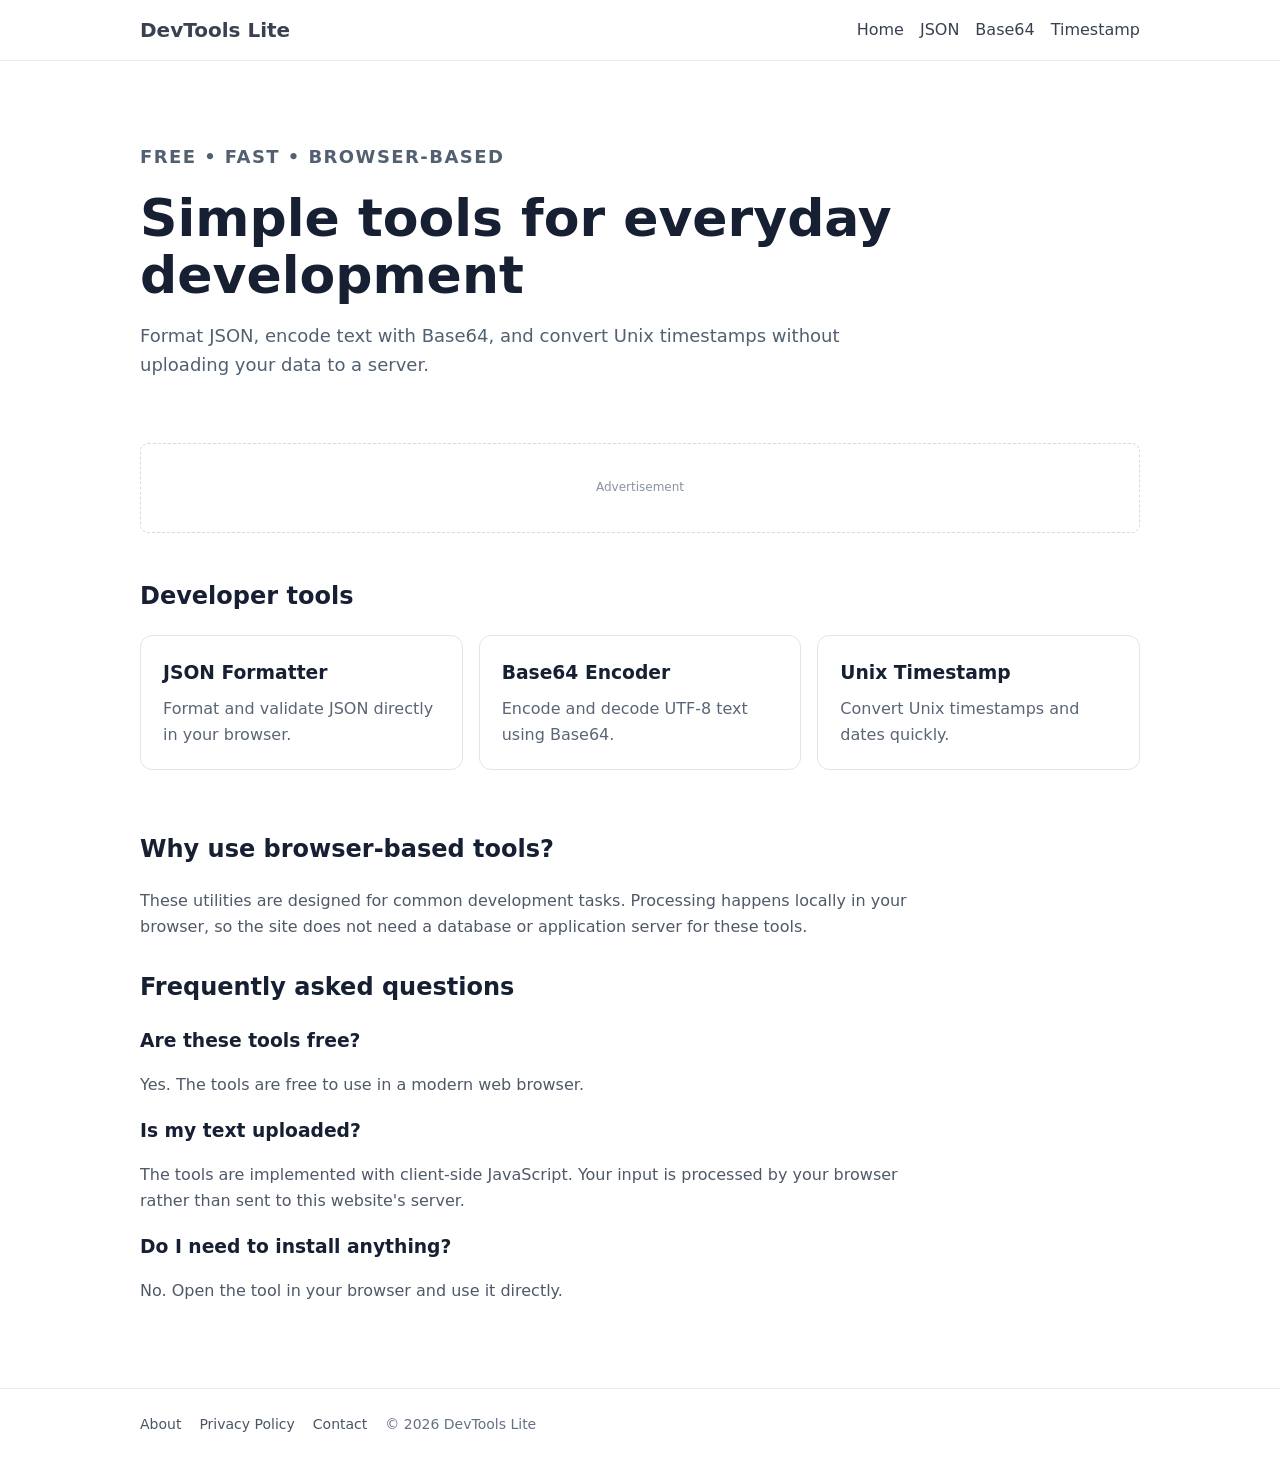
<file: index.html>
<!doctype html>
<html lang="en">
<head>
  <meta charset="utf-8">
  <meta name="viewport" content="width=device-width,initial-scale=1">
  <meta name="description" content="Free, fast browser-based developer tools for JSON, Base64, and Unix timestamps.">
  <meta name="google-adsense-account" content="ca-pub-3141617309088348">
  <meta name="robots" content="index,follow">
  <title>DevTools Lite — Free Developer Tools</title>
  <link rel="stylesheet" href="style.css">
  <script async src="https://pagead2.googlesyndication.com/pagead/js/adsbygoogle.js?client=ca-pub-3141617309088348" crossorigin="anonymous"></script>
</head>
<body>
<header class="site-header">
  <div class="wrap nav">
    <a class="brand" href="index.html">DevTools Lite</a>
    <nav aria-label="Main navigation">
      <a href="index.html">Home</a><a href="tools/json-formatter.html">JSON</a>
      <a href="tools/base64.html">Base64</a><a href="tools/timestamp.html">Timestamp</a>
    </nav>
  </div>
</header>
<main class="wrap">
  <section class="hero">
    <p class="eyebrow">Free • Fast • Browser-based</p>
    <h1>Simple tools for everyday development</h1>
    <p>Format JSON, encode text with Base64, and convert Unix timestamps without uploading your data to a server.</p>
  </section>

  <div class="ad-slot" aria-label="Advertisement"><span>Advertisement</span></div>

  <section>
    <h2>Developer tools</h2>
    <div class="grid">
      <a class="card" href="tools/json-formatter.html"><h3>JSON Formatter</h3><p>Format and validate JSON directly in your browser.</p></a>
      <a class="card" href="tools/base64.html"><h3>Base64 Encoder</h3><p>Encode and decode UTF-8 text using Base64.</p></a>
      <a class="card" href="tools/timestamp.html"><h3>Unix Timestamp</h3><p>Convert Unix timestamps and dates quickly.</p></a>
    </div>
  </section>

  <section class="content">
    <h2>Why use browser-based tools?</h2>
    <p>These utilities are designed for common development tasks. Processing happens locally in your browser, so the site does not need a database or application server for these tools.</p>
    <h2>Frequently asked questions</h2>
    <h3>Are these tools free?</h3><p>Yes. The tools are free to use in a modern web browser.</p>
    <h3>Is my text uploaded?</h3><p>The tools are implemented with client-side JavaScript. Your input is processed by your browser rather than sent to this website's server.</p>
    <h3>Do I need to install anything?</h3><p>No. Open the tool in your browser and use it directly.</p>
  </section>
</main>
<footer><div class="wrap"><a href="about.html">About</a><a href="privacy.html">Privacy Policy</a><a href="contact.html">Contact</a><span>© 2026 DevTools Lite</span></div></footer>
</body>
</html>
</file>
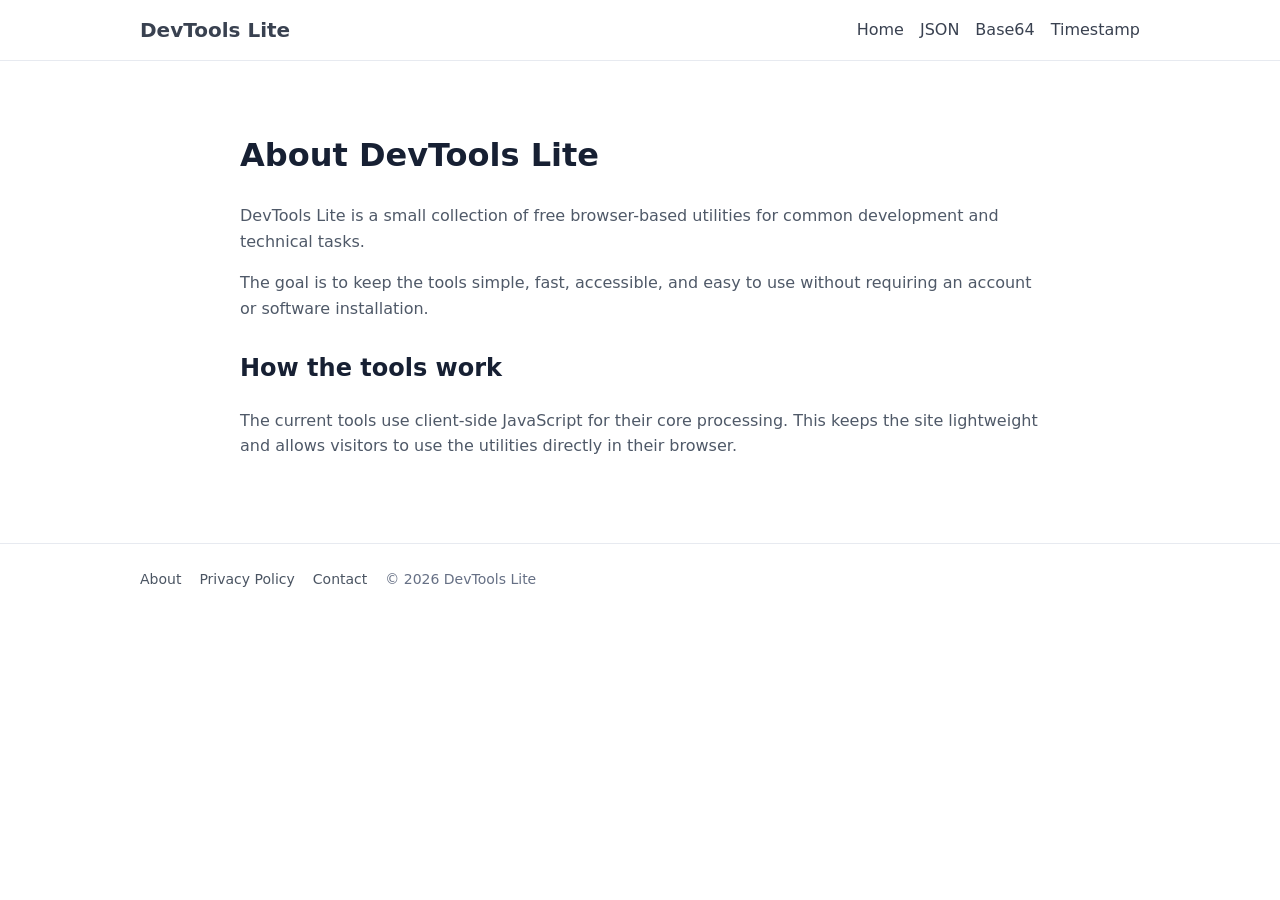
<file: about.html>
<!doctype html><html lang="en"><head><meta charset="utf-8"><meta name="viewport" content="width=device-width,initial-scale=1"><meta name="description" content="About DevTools Lite and its free browser-based developer utilities."><title>About — DevTools Lite</title><link rel="stylesheet" href="style.css"><script async src="https://pagead2.googlesyndication.com/pagead/js/adsbygoogle.js?client=ca-pub-3141617309088348" crossorigin="anonymous"></script></head><body><header class="site-header"><div class="wrap nav"><a class="brand" href="index.html">DevTools Lite</a><nav><a href="index.html">Home</a><a href="tools/json-formatter.html">JSON</a><a href="tools/base64.html">Base64</a><a href="tools/timestamp.html">Timestamp</a></nav></div></header><main class="wrap content"><h1>About DevTools Lite</h1><p>DevTools Lite is a small collection of free browser-based utilities for common development and technical tasks.</p><p>The goal is to keep the tools simple, fast, accessible, and easy to use without requiring an account or software installation.</p><h2>How the tools work</h2><p>The current tools use client-side JavaScript for their core processing. This keeps the site lightweight and allows visitors to use the utilities directly in their browser.</p></main><footer><div class="wrap"><a href="about.html">About</a><a href="privacy.html">Privacy Policy</a><a href="contact.html">Contact</a><span>© 2026 DevTools Lite</span></div></footer></body></html>
</file>
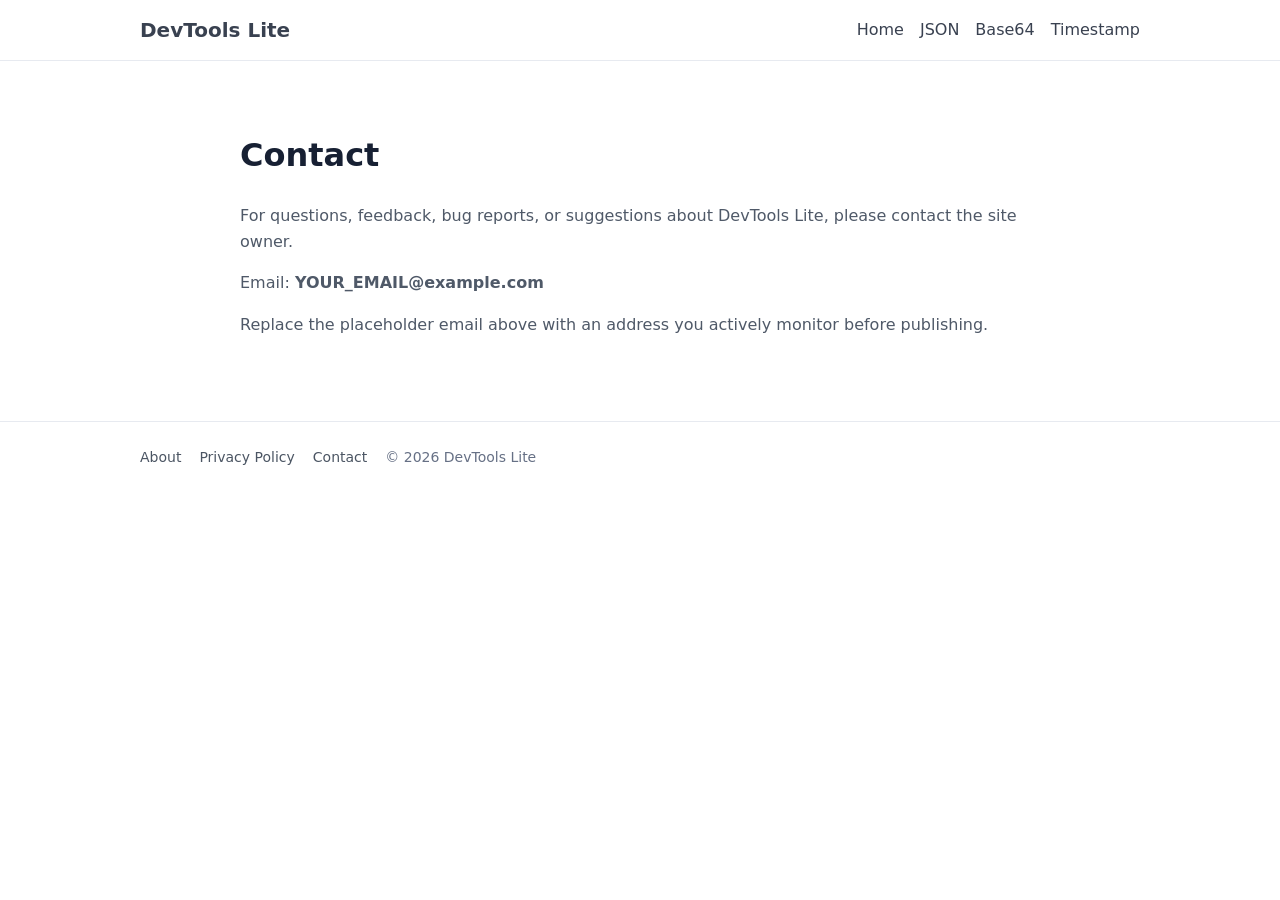
<file: contact.html>
<!doctype html><html lang="en"><head><meta charset="utf-8"><meta name="viewport" content="width=device-width,initial-scale=1"><meta name="description" content="Contact DevTools Lite."><title>Contact — DevTools Lite</title><link rel="stylesheet" href="style.css"><script async src="https://pagead2.googlesyndication.com/pagead/js/adsbygoogle.js?client=ca-pub-3141617309088348" crossorigin="anonymous"></script></head><body><header class="site-header"><div class="wrap nav"><a class="brand" href="index.html">DevTools Lite</a><nav><a href="index.html">Home</a><a href="tools/json-formatter.html">JSON</a><a href="tools/base64.html">Base64</a><a href="tools/timestamp.html">Timestamp</a></nav></div></header><main class="wrap content"><h1>Contact</h1><p>For questions, feedback, bug reports, or suggestions about DevTools Lite, please contact the site owner.</p><p>Email: <strong>YOUR_EMAIL@example.com</strong></p><p>Replace the placeholder email above with an address you actively monitor before publishing.</p></main><footer><div class="wrap"><a href="about.html">About</a><a href="privacy.html">Privacy Policy</a><a href="contact.html">Contact</a><span>© 2026 DevTools Lite</span></div></footer></body></html>
</file>
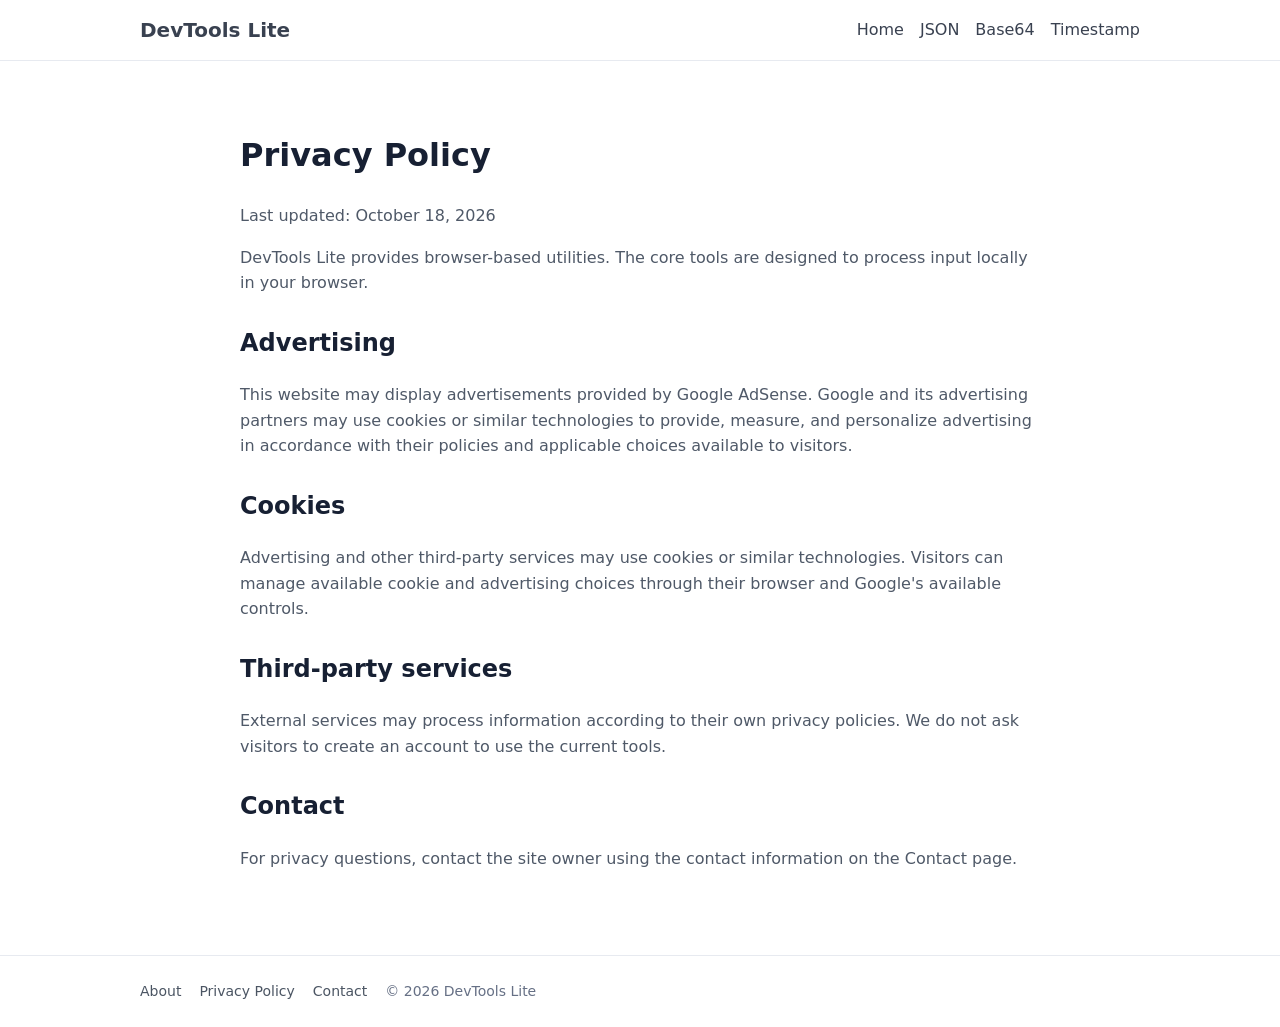
<file: privacy.html>
<!doctype html><html lang="en"><head><meta charset="utf-8"><meta name="viewport" content="width=device-width,initial-scale=1"><meta name="description" content="Privacy Policy for DevTools Lite."><title>Privacy Policy — DevTools Lite</title><link rel="stylesheet" href="style.css"><script async src="https://pagead2.googlesyndication.com/pagead/js/adsbygoogle.js?client=ca-pub-3141617309088348" crossorigin="anonymous"></script></head><body><header class="site-header"><div class="wrap nav"><a class="brand" href="index.html">DevTools Lite</a><nav><a href="index.html">Home</a><a href="tools/json-formatter.html">JSON</a><a href="tools/base64.html">Base64</a><a href="tools/timestamp.html">Timestamp</a></nav></div></header><main class="wrap content"><h1>Privacy Policy</h1><p>Last updated: October 18, 2026</p><p>DevTools Lite provides browser-based utilities. The core tools are designed to process input locally in your browser.</p><h2>Advertising</h2><p>This website may display advertisements provided by Google AdSense. Google and its advertising partners may use cookies or similar technologies to provide, measure, and personalize advertising in accordance with their policies and applicable choices available to visitors.</p><h2>Cookies</h2><p>Advertising and other third-party services may use cookies or similar technologies. Visitors can manage available cookie and advertising choices through their browser and Google's available controls.</p><h2>Third-party services</h2><p>External services may process information according to their own privacy policies. We do not ask visitors to create an account to use the current tools.</p><h2>Contact</h2><p>For privacy questions, contact the site owner using the contact information on the Contact page.</p></main><footer><div class="wrap"><a href="about.html">About</a><a href="privacy.html">Privacy Policy</a><a href="contact.html">Contact</a><span>© 2026 DevTools Lite</span></div></footer></body></html>
</file>
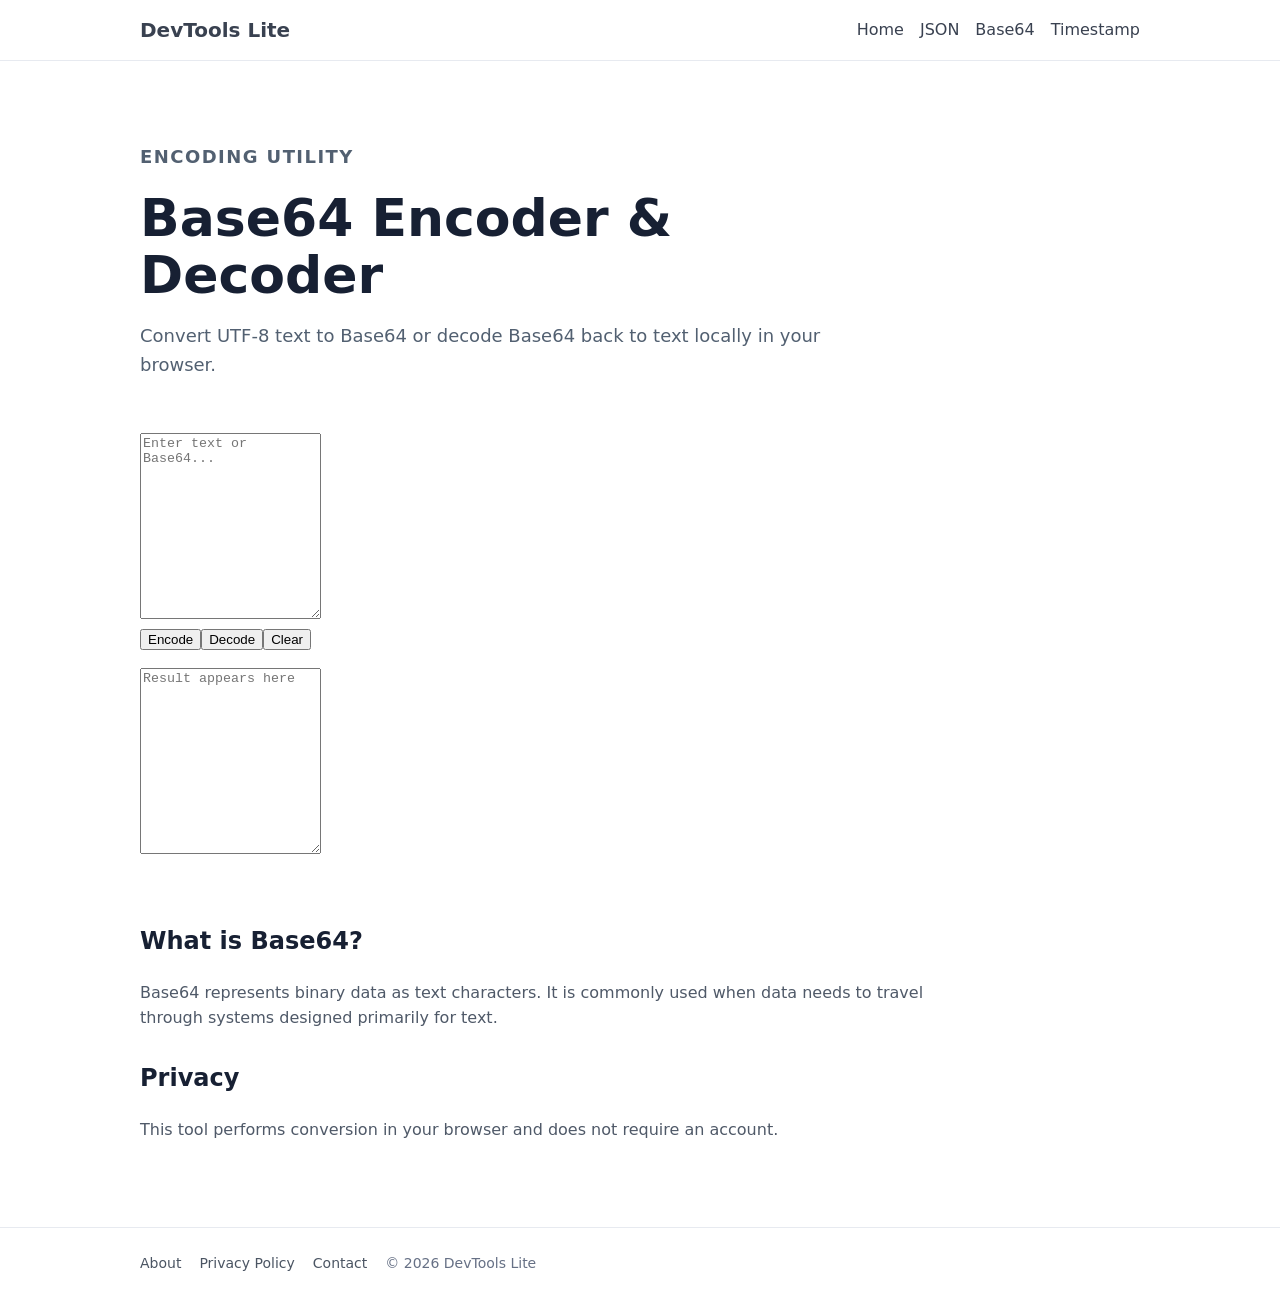
<file: tools/base64.html>
<!doctype html>
<html lang="en"><head><meta charset="utf-8"><meta name="viewport" content="width=device-width,initial-scale=1"><meta name="description" content="Free Base64 encoder and decoder for UTF-8 text."><title>Base64 Encoder & Decoder — DevTools Lite</title><link rel="stylesheet" href="../style.css"><script async src="https://pagead2.googlesyndication.com/pagead/js/adsbygoogle.js?client=ca-pub-3141617309088348" crossorigin="anonymous"></script></head>
<body><header class="site-header"><div class="wrap nav"><a class="brand" href="../index.html">DevTools Lite</a><nav><a href="../index.html">Home</a><a href="json-formatter.html">JSON</a><a href="base64.html">Base64</a><a href="timestamp.html">Timestamp</a></nav></div></header>
<main class="wrap"><section class="hero"><p class="eyebrow">Encoding utility</p><h1>Base64 Encoder & Decoder</h1><p>Convert UTF-8 text to Base64 or decode Base64 back to text locally in your browser.</p></section>
<textarea id="input" rows="12" placeholder="Enter text or Base64..." spellcheck="false"></textarea><div class="actions"><button id="encode">Encode</button><button id="decode" class="secondary">Decode</button><button id="clear" class="secondary">Clear</button></div><p id="status" role="status"></p><textarea id="output" rows="12" placeholder="Result appears here" readonly spellcheck="false"></textarea>
<section class="content"><h2>What is Base64?</h2><p>Base64 represents binary data as text characters. It is commonly used when data needs to travel through systems designed primarily for text.</p><h2>Privacy</h2><p>This tool performs conversion in your browser and does not require an account.</p></section></main><footer><div class="wrap"><a href="../about.html">About</a><a href="../privacy.html">Privacy Policy</a><a href="../contact.html">Contact</a><span>© 2026 DevTools Lite</span></div></footer>
<script>
const i=document.getElementById('input'),o=document.getElementById('output'),s=document.getElementById('status');
function enc(){try{o.value=btoa(unescape(encodeURIComponent(i.value)));s.textContent='Encoded successfully.';s.className='ok'}catch(e){s.textContent='Unable to encode this input.';s.className='error'}}
function dec(){try{o.value=decodeURIComponent(escape(atob(i.value.trim())));s.textContent='Decoded successfully.';s.className='ok'}catch(e){o.value='';s.textContent='Invalid Base64 input.';s.className='error'}}
document.getElementById('encode').onclick=enc;document.getElementById('decode').onclick=dec;document.getElementById('clear').onclick=()=>{i.value='';o.value='';s.textContent=''};
</script></body></html>
</file>
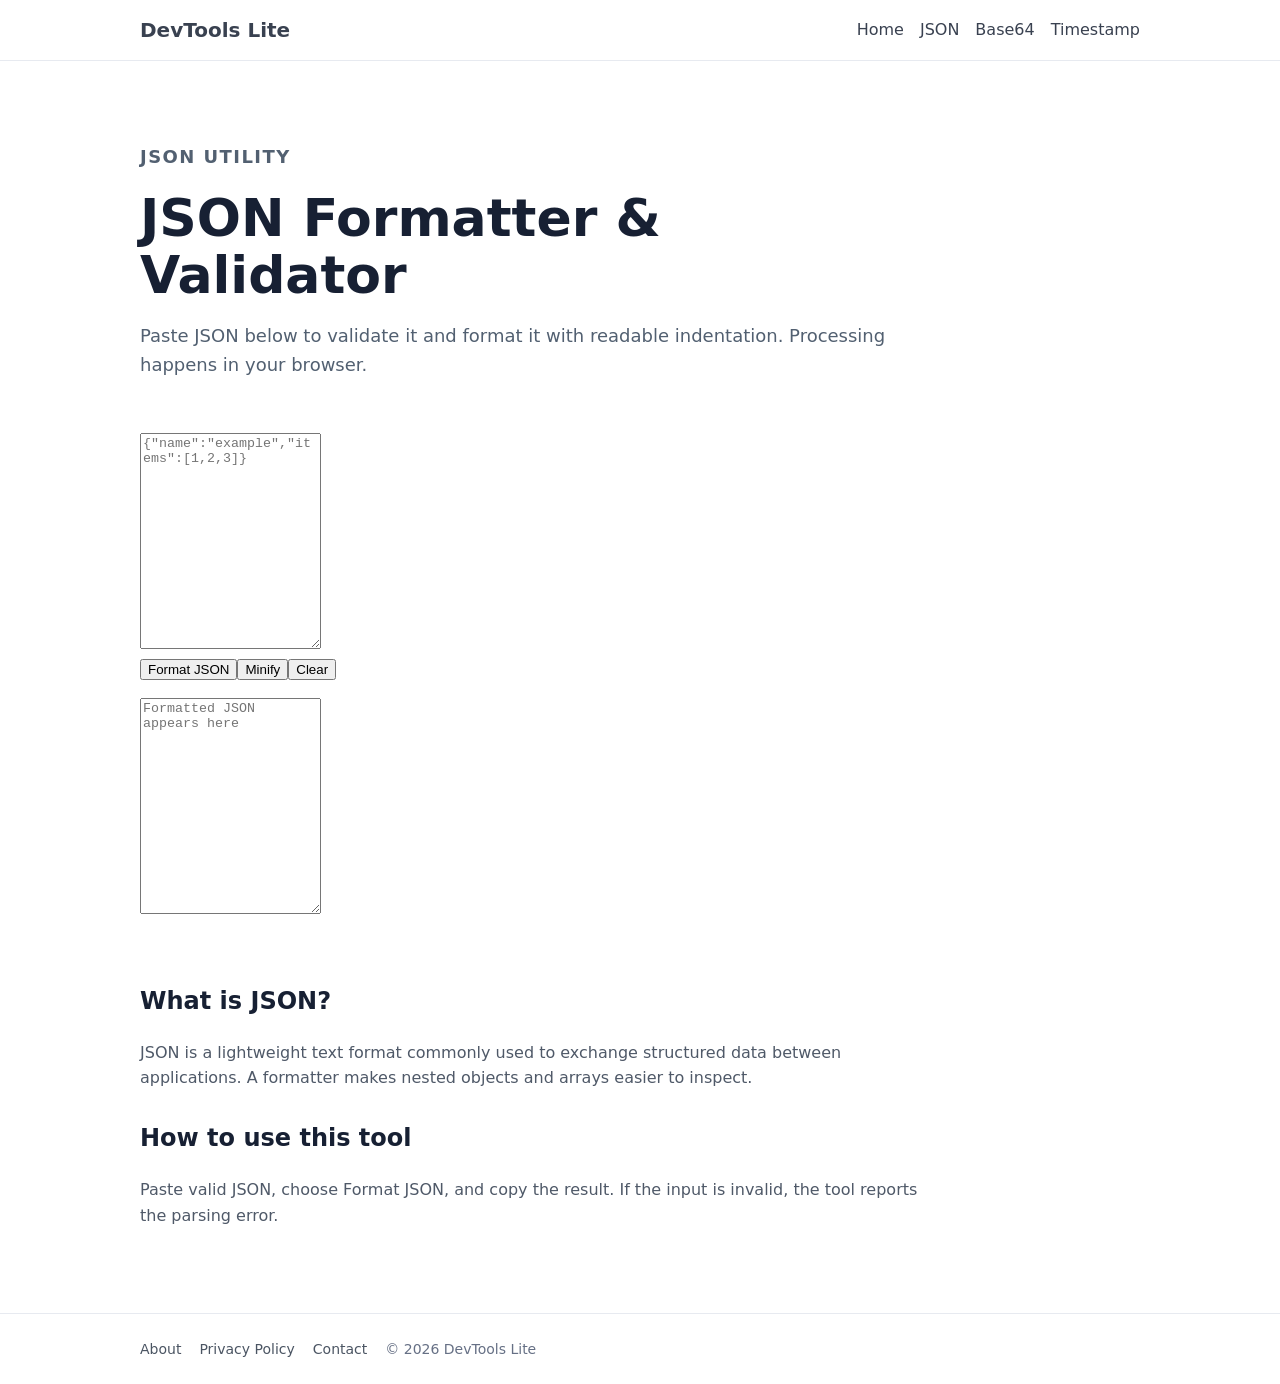
<file: tools/json-formatter.html>
<!doctype html>
<html lang="en"><head><meta charset="utf-8"><meta name="viewport" content="width=device-width,initial-scale=1"><meta name="description" content="Free JSON formatter and validator that runs in your browser."><title>JSON Formatter & Validator — DevTools Lite</title><link rel="stylesheet" href="../style.css"><script async src="https://pagead2.googlesyndication.com/pagead/js/adsbygoogle.js?client=ca-pub-3141617309088348" crossorigin="anonymous"></script></head>
<body><header class="site-header"><div class="wrap nav"><a class="brand" href="../index.html">DevTools Lite</a><nav><a href="../index.html">Home</a><a href="json-formatter.html">JSON</a><a href="base64.html">Base64</a><a href="timestamp.html">Timestamp</a></nav></div></header>
<main class="wrap"><section class="hero"><p class="eyebrow">JSON utility</p><h1>JSON Formatter & Validator</h1><p>Paste JSON below to validate it and format it with readable indentation. Processing happens in your browser.</p></section>
<textarea id="input" rows="14" placeholder='{"name":"example","items":[1,2,3]}' spellcheck="false"></textarea><div class="actions"><button id="format">Format JSON</button><button id="minify" class="secondary">Minify</button><button id="clear" class="secondary">Clear</button></div><p id="status" role="status"></p><textarea id="output" rows="14" placeholder="Formatted JSON appears here" readonly spellcheck="false"></textarea>
<section class="content"><h2>What is JSON?</h2><p>JSON is a lightweight text format commonly used to exchange structured data between applications. A formatter makes nested objects and arrays easier to inspect.</p><h2>How to use this tool</h2><p>Paste valid JSON, choose Format JSON, and copy the result. If the input is invalid, the tool reports the parsing error.</p></section></main><footer><div class="wrap"><a href="../about.html">About</a><a href="../privacy.html">Privacy Policy</a><a href="../contact.html">Contact</a><span>© 2026 DevTools Lite</span></div></footer>
<script>
const input=document.getElementById('input'),output=document.getElementById('output'),status=document.getElementById('status');
function run(space){try{const value=JSON.parse(input.value);output.value=JSON.stringify(value,null,space);status.textContent='Valid JSON.';status.className='ok'}catch(e){output.value='';status.textContent='Invalid JSON: '+e.message;status.className='error'}}
document.getElementById('format').onclick=()=>run(2);document.getElementById('minify').onclick=()=>run(0);document.getElementById('clear').onclick=()=>{input.value='';output.value='';status.textContent=''};
</script></body></html>
</file>
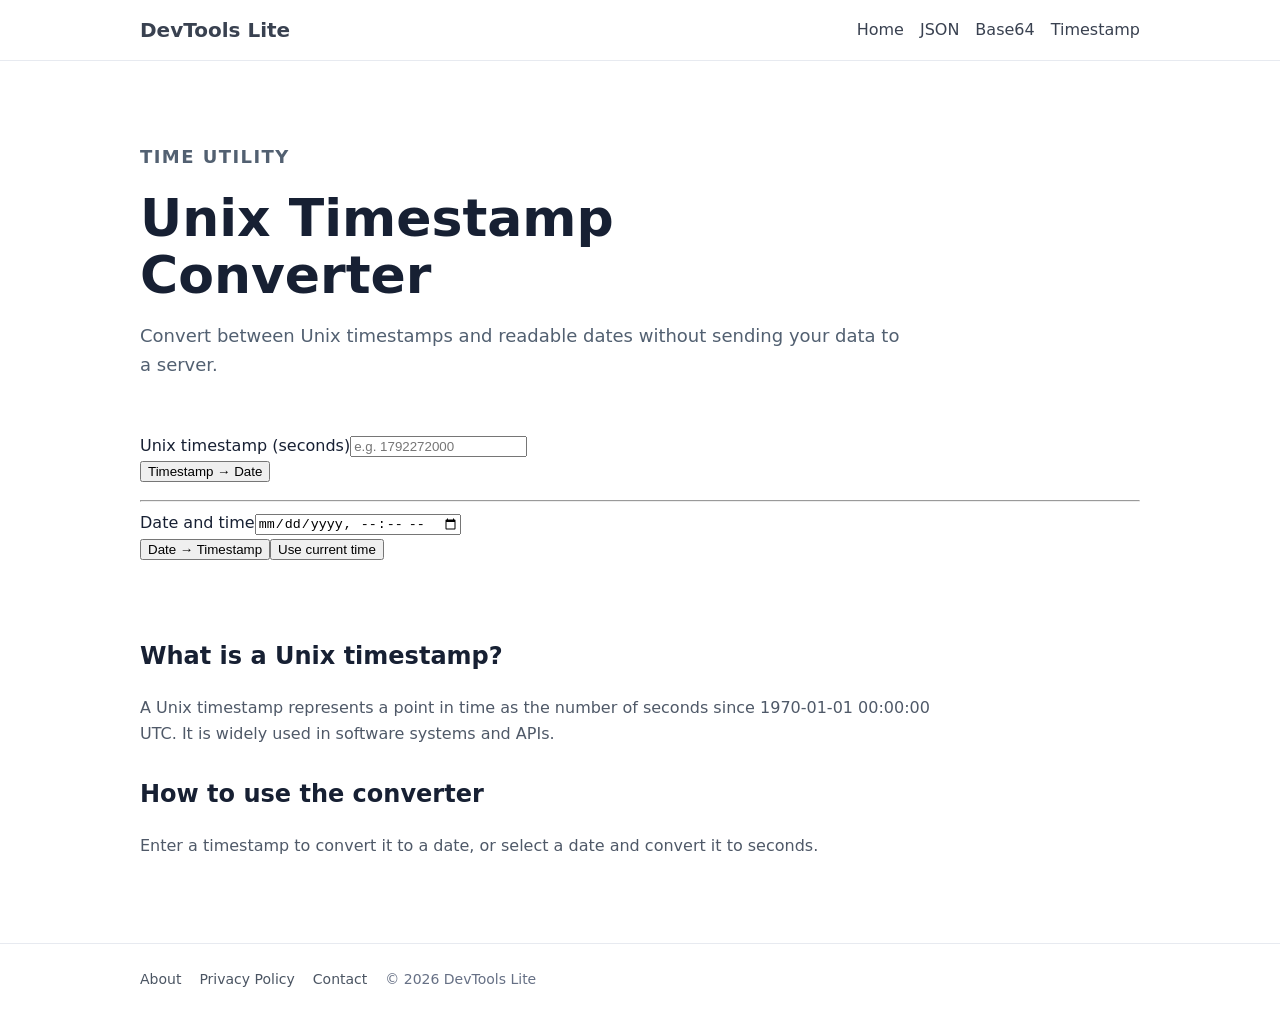
<file: tools/timestamp.html>
<!doctype html>
<html lang="en"><head><meta charset="utf-8"><meta name="viewport" content="width=device-width,initial-scale=1"><meta name="description" content="Free Unix timestamp converter for converting dates and Unix timestamps."><title>Unix Timestamp Converter — DevTools Lite</title><link rel="stylesheet" href="../style.css"><script async src="https://pagead2.googlesyndication.com/pagead/js/adsbygoogle.js?client=ca-pub-3141617309088348" crossorigin="anonymous"></script></head>
<body><header class="site-header"><div class="wrap nav"><a class="brand" href="../index.html">DevTools Lite</a><nav><a href="../index.html">Home</a><a href="json-formatter.html">JSON</a><a href="base64.html">Base64</a><a href="timestamp.html">Timestamp</a></nav></div></header>
<main class="wrap"><section class="hero"><p class="eyebrow">Time utility</p><h1>Unix Timestamp Converter</h1><p>Convert between Unix timestamps and readable dates without sending your data to a server.</p></section>
<label for="timestamp">Unix timestamp (seconds)</label><input id="timestamp" type="number" placeholder="e.g. 1792272000"><div class="actions"><button id="toDate">Timestamp → Date</button></div><p id="dateResult" role="status"></p>
<hr>
<label for="date">Date and time</label><input id="date" type="datetime-local"><div class="actions"><button id="toTimestamp">Date → Timestamp</button><button id="now" class="secondary">Use current time</button></div><p id="timestampResult" role="status"></p>
<section class="content"><h2>What is a Unix timestamp?</h2><p>A Unix timestamp represents a point in time as the number of seconds since 1970-01-01 00:00:00 UTC. It is widely used in software systems and APIs.</p><h2>How to use the converter</h2><p>Enter a timestamp to convert it to a date, or select a date and convert it to seconds.</p></section></main><footer><div class="wrap"><a href="../about.html">About</a><a href="../privacy.html">Privacy Policy</a><a href="../contact.html">Contact</a><span>© 2026 DevTools Lite</span></div></footer>
<script>
const t=document.getElementById('timestamp'),d=document.getElementById('date'),dr=document.getElementById('dateResult'),tr=document.getElementById('timestampResult');
document.getElementById('toDate').onclick=()=>{const n=Number(t.value);if(!Number.isFinite(n)){dr.textContent='Enter a valid timestamp.';return}const x=new Date(n*1000);dr.textContent=Number.isNaN(x.getTime())?'Invalid timestamp.':x.toISOString()};
document.getElementById('toTimestamp').onclick=()=>{if(!d.value){tr.textContent='Select a date and time.';return}tr.textContent=String(Math.floor(new Date(d.value).getTime()/1000))};
document.getElementById('now').onclick=()=>{const now=new Date();d.value=new Date(now-now.getTimezoneOffset()*60000).toISOString().slice(0,16)};
</script></body></html>
</file>
<file: style.css>
*{box-sizing:border-box}html{font-family:system-ui,-apple-system,Segoe UI,Roboto,Arial,sans-serif;color:#172033;background:#fff}body{margin:0;line-height:1.6}.wrap{width:min(100% - 32px,1000px);margin:auto}.site-header{border-bottom:1px solid #e7eaf0;background:#fff}.nav{min-height:60px;display:flex;align-items:center;justify-content:space-between;gap:20px}.brand{font-weight:800;text-decoration:none;color:#111827;font-size:20px}.nav nav{display:flex;gap:16px;flex-wrap:wrap}.nav a{color:#394150;text-decoration:none}.nav a:hover,.footer a:hover{ text-decoration:underline}.hero{padding:64px 0 35px;max-width:760px}.eyebrow{font-size:13px;font-weight:700;text-transform:uppercase;letter-spacing:.08em;color:#536174}.hero h1{font-size:clamp(32px,6vw,52px);line-height:1.1;margin:8px 0 18px}.hero p{font-size:18px;color:#526071}.grid{display:grid;grid-template-columns:repeat(3,1fr);gap:16px}.card{display:block;padding:22px;border:1px solid #e1e5eb;border-radius:12px;text-decoration:none;color:inherit;background:#fff}.card:hover{border-color:#9aa5b5}.card h3{margin:0 0 8px}.card p{margin:0;color:#5b6575}.content{max-width:800px;padding:48px 0}.content h2{margin-top:0;padding-top:12px}.content h3{margin-bottom:4px}.content p{color:#4f5968}.ad-slot{min-height:90px;border:1px dashed #d6dbe3;border-radius:8px;display:flex;align-items:center;justify-content:center;color:#8a93a1;font-size:12px;margin:10px 0 44px}.ad-slot span{padding:4px 8px}footer{border-top:1px solid #e7eaf0;padding:24px 0;margin-top:20px;color:#667085;font-size:14px}footer .wrap{display:flex;gap:18px;flex-wrap:wrap}footer a{color:#4b5563;text-decoration:none}@media(max-width:700px){.nav{align-items:flex-start;padding:14px 0;flex-direction:column}.grid{grid-template-columns:1fr}.hero{padding-top:40px}}
</file>
